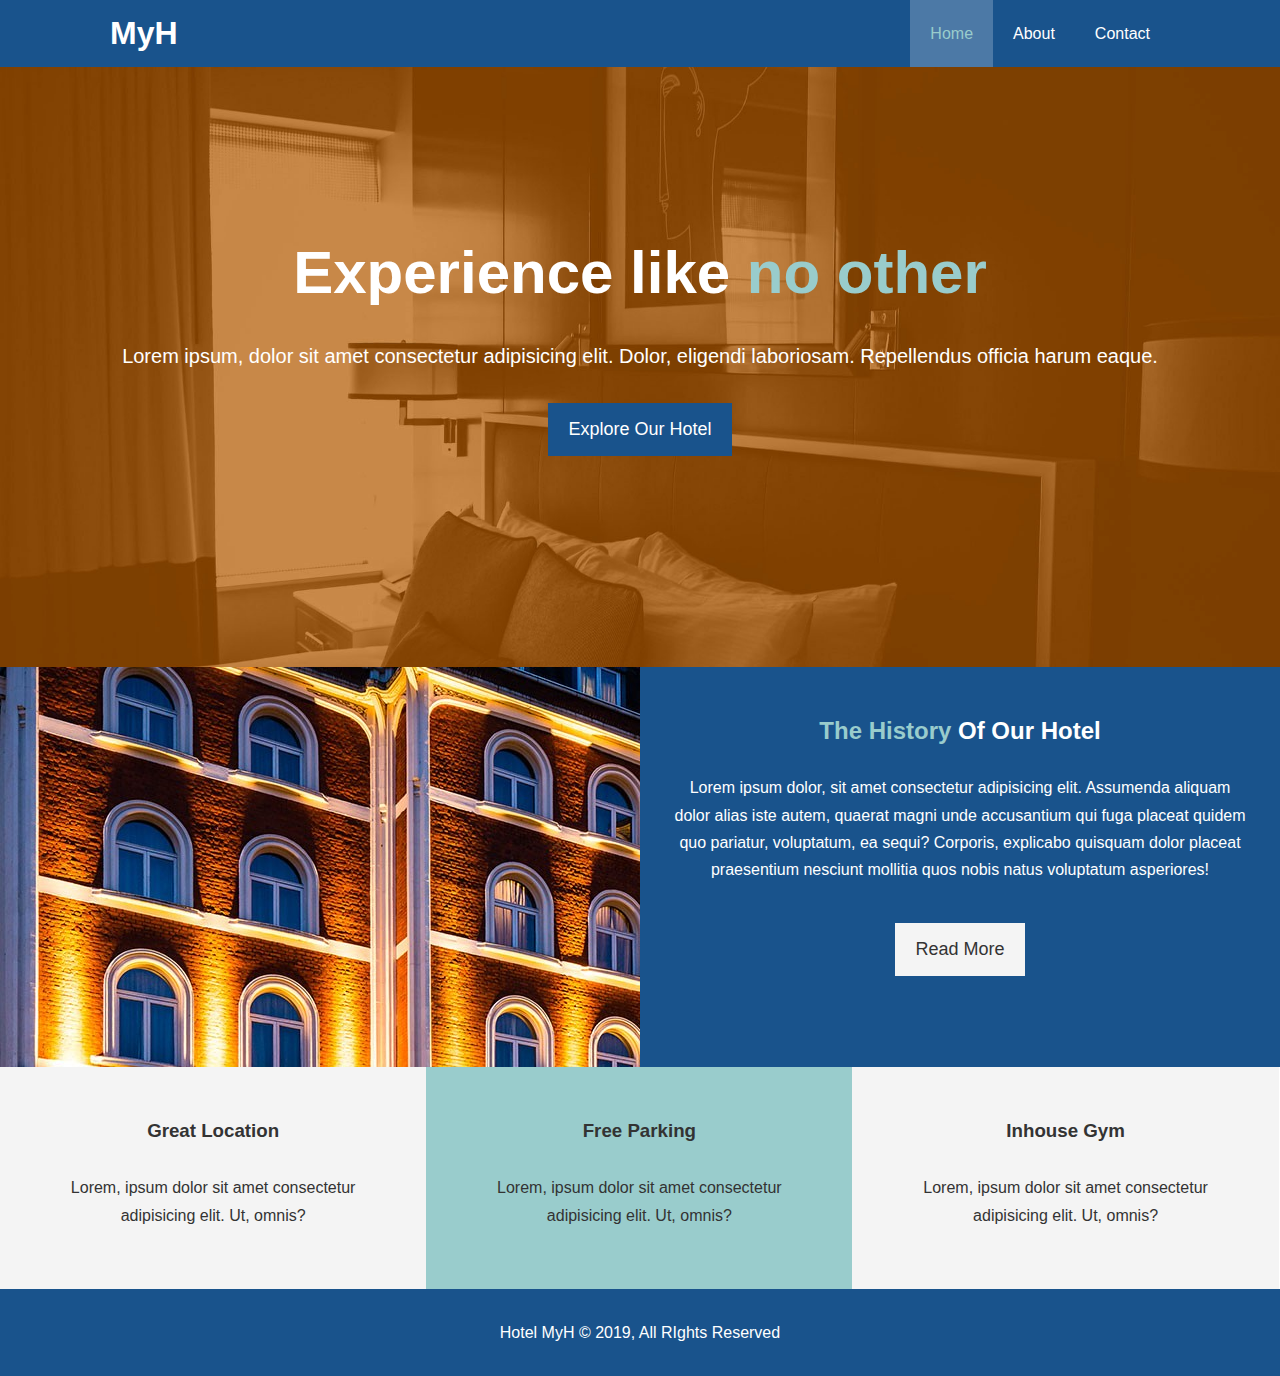
<file: index.html>
<!DOCTYPE html>
<html lang="en">
<head>
  <meta charset="UTF-8">
  <meta name="viewport" content="width=device-width, initial-scale=1.0">
  <meta http-equiv="X-UA-Compatible" content="ie=edge">
  <meta name="description" content="Welcome to the most extraordinary hotel in Boston Massachusetts">
  <meta name="keywords" content="hotel,boston hotel,new england hotel">
  <link rel="stylesheet" href="https://use.fontawesome.com/releases/v5.6.1/css/all.css" integrity="sha384-gfdkjb5BdAXd+lj+gudLWI+BXq4IuLW5IT+brZEZsLFm++aCMlF1V92rMkPaX4PP" crossorigin="anonymous">
  <link rel="stylesheet" href="css/style.css">
  <link rel="stylesheet" media="screen and (max-width: 768px)" href="css/mobile.css">
  <title>Hotel website | Prototype</title>
</head>
<body>
  <header>
    <nav id="navbar">
      <div class="container">
        <h1 class="logo"><a href="index.html">MyH</a></h1>
        <ul>
          <li><a class="current" href="index.html">Home</a></li>
          <li><a href="about.html">About</a></li>
          <li><a href="contact.html">Contact</a></li>
        </ul>
      </div>
    </nav>

    <div id="showcase">
      <div class="container">
        <div class="showcase-content">
          <h1>Experience like <span class="text-primary">no other</span></h1>
          <p class="lead">Lorem ipsum, dolor sit amet consectetur adipisicing elit. Dolor, eligendi laboriosam. Repellendus officia harum eaque.</p>
          <a class="btn" href="about.html">Explore Our Hotel</a>
        </div>
      </div>
    </div>
  </header>

  <section id="home-info" class="bg-dark">
    <div class="info-img"></div>
    <div class="info-content">
      <h2><span class="text-primary">The History</span> Of Our Hotel</h2>
      <p>
          Lorem ipsum dolor, sit amet consectetur adipisicing elit. Assumenda
          aliquam dolor alias iste autem, quaerat magni unde accusantium qui
          fuga placeat quidem quo pariatur, voluptatum, ea sequi? Corporis,
          explicabo quisquam dolor placeat praesentium nesciunt mollitia quos
          nobis natus voluptatum asperiores!
      </p>
      <a href="about.html" class="btn btn-light">Read More</a>
    </div>
  </section>

  <section id="features">
    <div class="box bg-light">
      <i class="fas fa-hotel fa-3x"></i>
      <h3>Great Location</h3>
      <p>Lorem, ipsum dolor sit amet consectetur adipisicing elit. Ut, omnis?</p>
    </div>
    <div class="box bg-primary">
        <i class="fas fa-parking fa-3x"></i>
        <h3>Free Parking</h3>
        <p>Lorem, ipsum dolor sit amet consectetur adipisicing elit. Ut, omnis?</p>
    </div>
    <div class="box bg-light">
        <i class="fas fa-dumbbell fa-3x"></i>
        <h3>Inhouse Gym</h3>
        <p>Lorem, ipsum dolor sit amet consectetur adipisicing elit. Ut, omnis?</p>
    </div>
  </section>

  <div class="clr"></div>

  <footer id="main-footer">
    <p>Hotel MyH &copy; 2019, All RIghts Reserved</p>
  </footer>
</body>
</html>
</file>
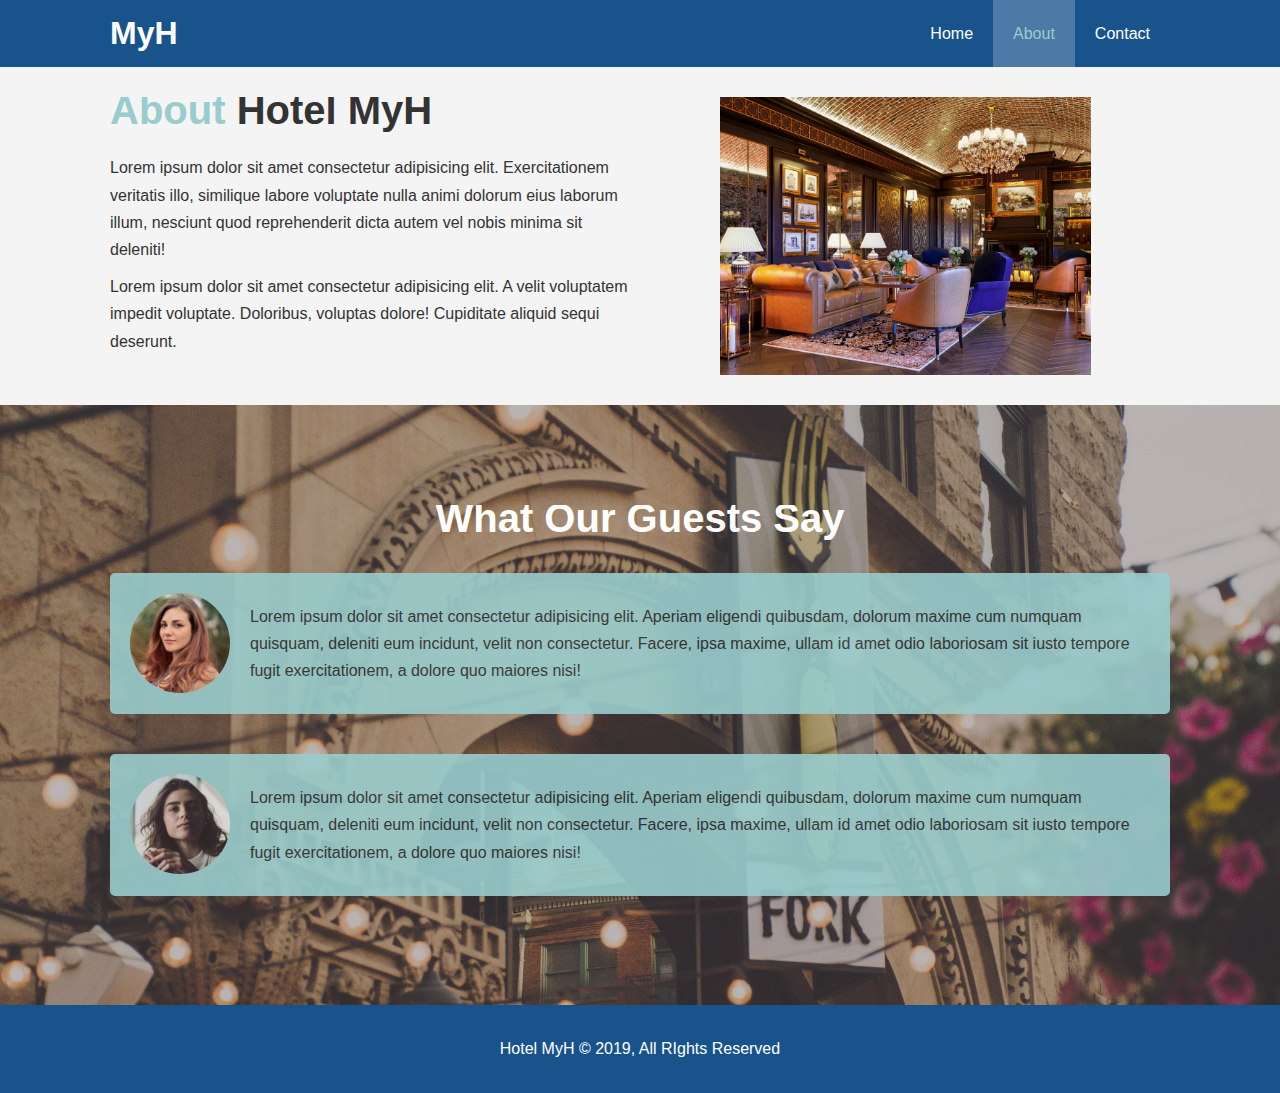
<file: about.html>
<!DOCTYPE html>
<html lang="en">
<head>
  <meta charset="UTF-8">
  <meta name="viewport" content="width=device-width, initial-scale=1.0">
  <meta http-equiv="X-UA-Compatible" content="ie=edge">
  <meta name="description" content="Welcome to the most extraordinary hotel in Boston Massachusetts">
  <meta name="keywords" content="hotel,boston hotel,new england hotel">
  <link rel="stylesheet" href="css/style.css">
  <link rel="stylesheet" media="screen and (max-width: 768px)" href="css/mobile.css">
  <title>Hotel MyH | About</title>
</head>
<body>
  <header>
    <nav id="navbar">
      <div class="container">
        <h1 class="logo"><a href="index.html">MyH</a></h1>
        <ul>
          <li><a href="index.html">Home</a></li>
          <li><a class="current" href="about.html">About</a></li>
          <li><a href="contact.html">Contact</a></li>
        </ul>
      </div>
    </nav>
  </header>

  <section id="about-info" class="bg-light py-3">
    <div class="container">
      <div class="info-left">
        <h1 class="l-heading"><span class="text-primary">About</span> Hotel MyH</h1>
        <p>Lorem ipsum dolor sit amet consectetur adipisicing elit. Exercitationem veritatis illo, similique labore voluptate nulla animi dolorum eius laborum illum, nesciunt quod reprehenderit dicta autem vel nobis minima sit deleniti!</p>
        <p>Lorem ipsum dolor sit amet consectetur adipisicing elit. A velit voluptatem impedit voluptate. Doloribus, voluptas dolore! Cupiditate aliquid sequi deserunt.</p>
      </div>
      <div class="info-right">
        <img src="./img/hotel2.jpg" alt="hotel">
      </div>
    </div>
  </section>

  <div class="clr"></div>

  <section id="testimonials" class="py-3">
    <div class="container">
      <h2 class="l-heading">What Our Guests Say</h2>
      <div class="testimonial bg-primary">
        <img src="./img/person-1.jpg" alt="Samantha">
        <p>Lorem ipsum dolor sit amet consectetur adipisicing elit. Aperiam eligendi quibusdam, dolorum maxime cum numquam quisquam, deleniti eum incidunt, velit non consectetur. Facere, ipsa maxime, ullam id amet odio laboriosam sit iusto tempore fugit exercitationem, a dolore quo maiores nisi!</p>
      </div>

      <div class="testimonial bg-primary">
          <img src="./img/person-2.jpg" alt="Jen">
          <p>Lorem ipsum dolor sit amet consectetur adipisicing elit. Aperiam eligendi quibusdam, dolorum maxime cum numquam quisquam, deleniti eum incidunt, velit non consectetur. Facere, ipsa maxime, ullam id amet odio laboriosam sit iusto tempore fugit exercitationem, a dolore quo maiores nisi!</p>
        </div>
    </div>
  </section>

  <footer id="main-footer">
    <p>Hotel MyH &copy; 2019, All RIghts Reserved</p>
  </footer>
</body>
</html>
</file>
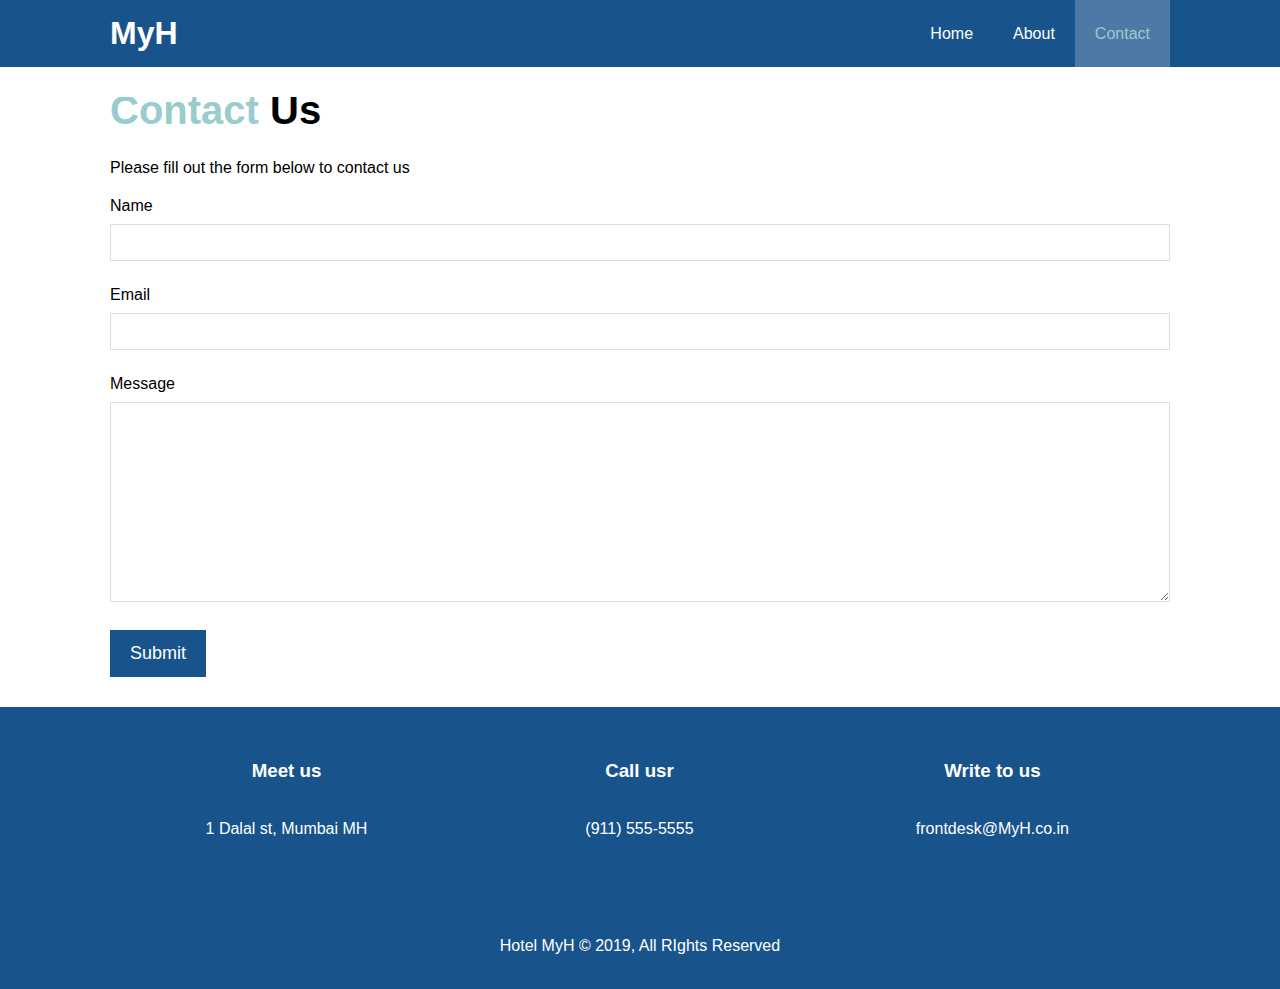
<file: contact.html>
<!DOCTYPE html>
<html lang="en">
<head>
  <meta charset="UTF-8">
  <meta name="viewport" content="width=device-width, initial-scale=1.0">
  <meta http-equiv="X-UA-Compatible" content="ie=edge">
  <meta name="description" content="Welcome to the most extraordinary hotel in Boston Massachusetts">
  <meta name="keywords" content="hotel,boston hotel,new england hotel">
  <link rel="stylesheet" href="https://use.fontawesome.com/releases/v5.6.1/css/all.css" integrity="sha384-gfdkjb5BdAXd+lj+gudLWI+BXq4IuLW5IT+brZEZsLFm++aCMlF1V92rMkPaX4PP" crossorigin="anonymous">
  <link rel="stylesheet" href="css/style.css">
  <link rel="stylesheet" media="screen and (max-width: 768px)" href="css/mobile.css">
  <title>Hotel MyH | Contact</title>
</head>
<body>
  <header>
    <nav id="navbar">
      <div class="container">
        <h1 class="logo"><a href="index.html">MyH</a></h1>
        <ul>
          <li><a href="index.html">Home</a></li>
          <li><a href="about.html">About</a></li>
          <li><a class="current" href="contact.html">Contact</a></li>
        </ul>
      </div>
    </nav>
  </header>

  <section id="contact-form" class="py-3">
    <div class="container">
      <h1 class="l-heading"><span class="text-primary">Contact</span> Us</h1>
      <p>Please fill out the form below to contact us</p>
      <form action="process.php">
        <div class="form-group">
          <label for="name">Name</label>
          <input type="text" name="name" id="name">
        </div>
        <div class="form-group">
          <label for="email">Email</label>
          <input type="email" name="email" id="email">
        </div>
        <div class="form-group">
          <label for="message">Message</label>
          <textarea name="message" id="message"></textarea>
        </div>
        <button type="submit" class="btn">Submit</button>
      </form>
    </div>
  </section>

  <section id="contact-info" class="bg-dark">
    <div class="container">
        <div class="box">
            <i class="fas fa-hotel fa-3x"></i>
            <h3>Meet us</h3>
            <p>1 Dalal st, Mumbai MH</p>
          </div>
          <div class="box">
              <i class="fas fa-phone fa-3x"></i>
              <h3>Call usr</h3>
              <p>(911) 555-5555</p>
          </div>
          <div class="box">
              <i class="fas fa-envelope fa-3x"></i>
              <h3>Write to us</h3>
              <p>frontdesk@MyH.co.in</p>
          </div>
    </div>
  </section>

  <footer id="main-footer">
    <p>Hotel MyH &copy; 2019, All RIghts Reserved</p>
  </footer>
</body>
</html>
</file>
<file: css/mobile.css>
#navbar .logo {
  float: none;
  text-align: center;
}

#navbar ul, #navbar ul li {
  float: none;
}

#navbar ul li a {
  padding: 5px;
  border-bottom: #444 dotted 1px;
}

/* Showcase */
#showcase {
  height: 100%;
}

#showcase .showcase-content {
  padding-top: 70px;
  padding-bottom: 30px;
}

/* Home Info */
#home-info {
  height: 550px;
}

#home-info .info-img {
  display: none;
}

#home-info .info-content {
  float: none;
  width: 100%;
}

/* Boxes */
.box {
  float: none;
  width: 100%;
}

/* About */
#about-info .info-right, #about-info .info-left {
  float: none;
  width: 100%;
}

#about-info .info-right {
  margin-top: 30px;
}

.l-heading {
  text-align: center;line-height: 1.2;
}

/* Testimonial */
#testimonials {
  height: 100%;
}

/* Contact */
#contact-info .box {
  border-bottom: #444 dotted 1px;
}
</file>
<file: css/style.css>
/* Reset */
* {
  margin: 0;
  padding:0;
  box-sizing: border-box;
}

/* Main Styling */
html,body {
  font-family: 'Segoe UI', Tahoma, Geneva, Verdana, sans-serif;
  line-height: 1.7em;
}

a {
  color: #19538c;
  text-decoration: none;
}

h1, h2, h3 {
  padding-bottom: 20px;
}

p {
  margin: 10px 0;
}

/* Utility Classes */
.container {
  margin: auto;
  max-width: 1100px;
  overflow: auto;
  padding: 0 20px;
}

.text-primary {
  color: #99cccc;
}

.lead {
  font-size: 20px;
}

.btn {
  display: inline-block;
  font-size: 18px;
  color: #fff;
  background: #19538c;
  padding: 13px 20px;
  border: none;
  cursor: pointer;
}

.btn:hover {
  background: #4c79a6;
  color: #333;
}

.btn-light {
  background: #f4f4f4;
  color: #333;
}

.bg-dark {
  background: #19538c;
  color: #fff;
}

.bg-light {
  background: #f4f4f4;
  color: #333;
}

.bg-primary {
  background: #99cccc;
  color: #333;
}

.clr {
  clear: both;
}

.l-heading {
  font-size: 40px;
}

/* Padding */
.py-1 { padding: 10px 0; }
.py-2 { padding: 20px 0; }
.py-3 { padding: 30px 0; }

/* Navbar */
#navbar {
  background: #19538c;
  color: #fff;
  overflow: auto;
}

#navbar a {
  color: #fff;
}

#navbar h1 {
  float: left;
  padding-top: 20px;
}

#navbar ul {
  list-style: none;
  float: right;
}

#navbar ul li {
  float: left;
}

#navbar ul li a {
  display: block;
  padding: 20px;
  text-align: center;
}

#navbar ul li a:hover, 
#navbar ul li a.current {
  background: #4c79a6;
  color: #99cccc;
}

/* Showcase */
#showcase {
  background: url('../img/interior1.jpg') no-repeat center center/cover;
  height: 600px;
}

#showcase .showcase-content {
  color: #fff;
  text-align: center;
  padding-top: 170px;
}

#showcase .showcase-content h1 {
  font-size: 60px;
  line-height: 1.2em;
}

#showcase .showcase-content p {
  padding-bottom: 20px;
  line-height: 1.7em;
}

/* Home Info */
#home-info {
  height: 400px;
}

#home-info .info-img {
  float: left;
  width: 50%;
  background: url('../img/hotel.jpg') no-repeat;
  min-height: 100%;
}

#home-info .info-content {
  float: right;
  width: 50%;
  height: 100%;
  text-align: center;
  padding: 50px 30px;
  overflow: hidden;
}

#home-info .info-content p {
  padding-bottom: 30px;
}

/* Features */
.box {
  float: left;
  width: 33.3%;
  padding: 50px;
  text-align:center;
}

.box i {
  margin-bottom: 10px;
}

/* About Info */
#about-info .info-right {
  float: right;
  width: 50%;
  min-height: 100%;
}

#about-info .info-right img {
  display: block;
  margin: auto;
  width: 70%;
  min-height: 100%;
  /* border-radius: 50%; */
}

#about-info .info-left {
  float: left;
  width: 50%;
  min-height: 100%;
}

/* Testimonials */
#testimonials {
  height: 600px;
  background: url('../img/test-bg.jpg') no-repeat center center/cover;
  padding-top: 100px;
}

#testimonials h2 {
  color: #fff;
  text-align: center;
  padding-bottom: 40px;
}

#testimonials .testimonial {
  padding: 20px;
  margin-bottom: 40px;
  border-radius: 5px;
  opacity: 0.9;
}

#testimonials .testimonial img {
  width: 100px;
  float: left;
  margin-right: 20px;
  border-radius: 50%;
}

/* Contact Form */
#contact-form .form-group {
  margin-bottom: 20px;
}

#contact-form label {
  display: block;
  margin-bottom: 5px;
}

#contact-form input, 
#contact-form textarea {
  width: 100%;
  padding: 10px;
  border: 1px #ddd solid;
}

#contact-form textarea {
  height: 200px;
}

#contact-form input:focus, 
#contact-form textarea:focus {
  outline: none;
  border-color: #f7c08a;
}

/* Footer */
#main-footer {
  text-align: center;
  background: #19538c;
  color: #fff;
  padding: 20px;
}
</file>
